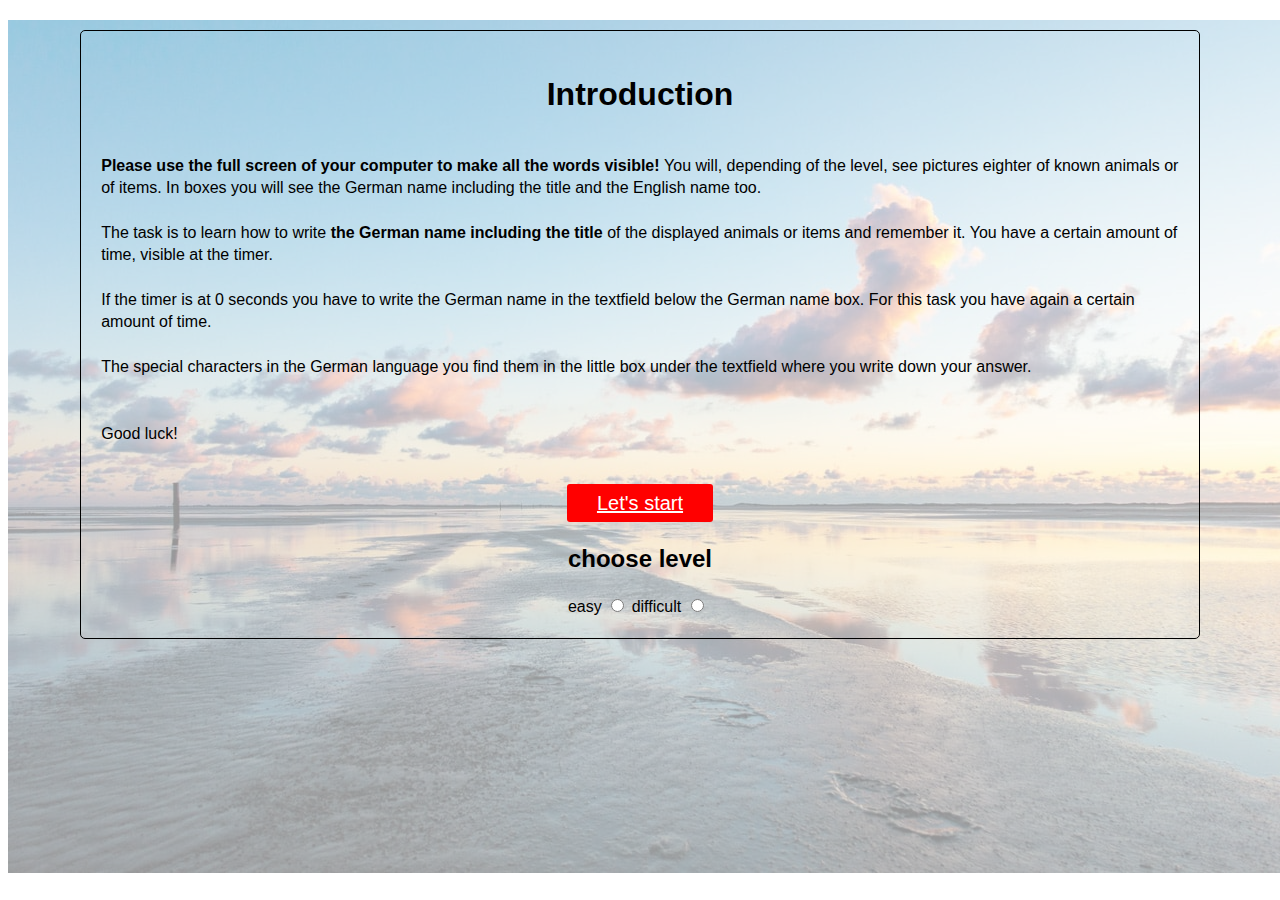
<file: index.html>
<!DOCTYPE html>
<html lang="en">
  <head>
    <meta charset="UTF-8" />
    <meta name="viewport" content="width=device-width, initial-scale=1.0" />
    <meta http-equiv="X-UA-Compatible" content="ie=edge" />
    <title>Challenge your brain</title>

    <link rel="stylesheet" href="./styles.css" />
    <script type="module">
      const radios = document.querySelectorAll("[name=difficulty]");
      console.log(radios);
      radios.forEach(r => {
        r.oninput = function(evt) {
          console.log(evt);
          localStorage.setItem("difficulty", evt.target.value);
        };
      });
    </script>
    <!-- <script type="module" src="./app.js"></script> -->
  </head>
  <body>
    <img id="main-img" src="./images/backgroundpic.jpg" alt="background image">
    <div class="main-div">
      <div class="container-introduction">
        <h1>Introduction</h1>
        <p>
          <b>Please use the full screen of your computer to make all the words visible! </b>
          You will, depending of the level, see pictures eighter of known animals or of items.
          In boxes you will see the German name including the title and the English name too. <br />
          <br />
          The task is to learn how to write <b>the German name including the title</b> of the 
          displayed animals or items and remember it. You have a certain amount of time, visible at the 
          timer. <br />
          <br />
          If the timer is at 0 seconds you have to write the German name in the textfield below 
          the German name box. For this task you have again a certain amount of time. <br />
          <br />
          The special characters in the German language you find them in the little
          box under the textfield where you write down your answer. <br />
          <br />
          <br />
          Good luck!
        </p>
        <br />
        <a id="start-btn" href="./quiz.html">Let's start</a>
        <div>
          <h2>choose level</h2>
          <label for="easy">easy</label>
          <input id="easy" name="difficulty" value="easy" type="radio" />
          <label for="difficult">difficult</label>
          <input id="difficult" name="difficulty" value="hard" type="radio" />
        </div>
      </div>
    </div>
  </body>
</html>
</file>
<file: styles.css>
/* --- general ---*/
* {
  /* background: #e1ecfc; */
  
  font-family: Arial, Helvetica, sans-serif;
  box-sizing: border-box;
}


/* --- index file -- id ---*/
#main {
  display: flex;
  justify-content: center;
  margin: 20px 10px;
  position: relative;
  /* background-image: url(./images/backgroundpic.jpg);
  background-size: cover;
  background-repeat: no-repeat; */
}

#main-img {
  position: absolute;
  width: 100%;
  height: auto;
  opacity: 0.4;
  z-index: -2;
}

#img-div {
  width: 400px;
  height: 250px;
  padding: 20px;
  z-index: 2;
}

#correctAnswer {
  margin: 10px;
}

/*#btn-sub {
  color: white;
  border: 1px solid green;
  background-color: green;
  border-radius: 2px;
  padding: 5px;
}
*/


/* --- quiz file -- classes ---*/
.main {
  border: 1px solid;
  border-radius: 5px;
  width: 70%;
  margin: 20px;
  background: #f2f9ff;
  opacity: 0.8;
}

.container-img {
  display: flex;
  justify-content: flex-start;
}

.time {
  width: 50px;
  margin: 10px 20px;
  padding: 10px;
}

.container-name {
  display: flex;
  flex-direction: column;
}

.animal-name {
  user-select: none;
  display: flex;
  /* flex-grow: 1; */
  width: 90%; 
  height: 80px;
  margin: 10px 0 10px 20px;
  padding: 0px 20px;
}

.border {
  border: 1px solid;
  border-radius: 3px;
}

.field {
  width:80%; 
  height: 55px;
  margin: 10px 20px;
  padding: 10px; 
} 

.list {
  margin: 10px 20px;
  padding: 10px;
  width: fit-content;
  line-height: 1.2;
}

.green {
  color: green;
  padding-bottom: 20px;
  margin-left: 10px;
  font-size: 20px;
}

.red {
  color: red;
  padding-bottom: 20px;
  margin-left: 10px;
  font-size: 20px;
}


/* --- index file -- id --- */

#start-btn {
  color: white;
  font-size: 20px;
  border: none;
  border-radius: 3px;
  background-color: red;
  padding: 5px 30px;
}

/* --- introduction file -- classes --- */
.main-div {
  display: flex;
  justify-content: center;
  margin: 20px 10px;
}

.container-introduction {
  display: flex;
  border: 1px solid;
  border-radius: 5px;
  width: 90%;
  height: 90%;
  flex-direction: column;
  align-items: center;
  margin: 10px;
  padding: 20px;
  line-height: 1.4;
}
</file>
